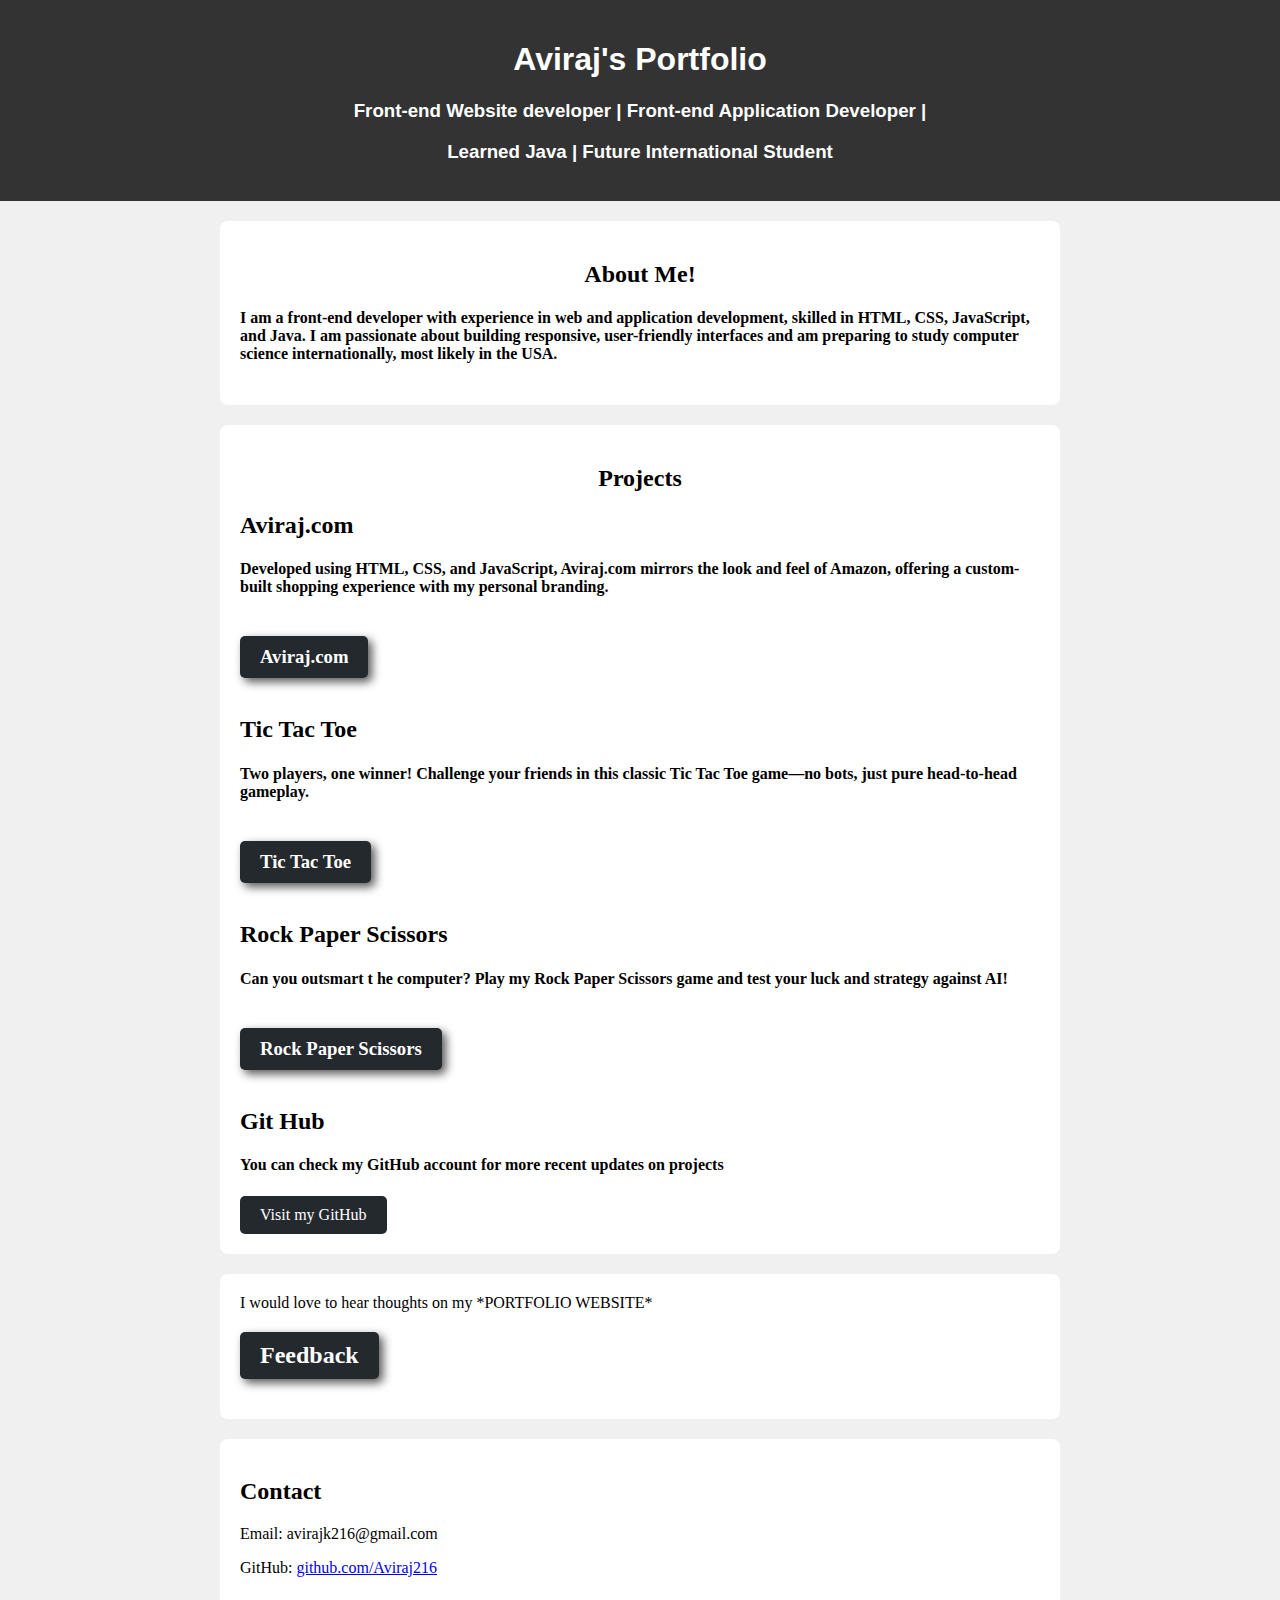
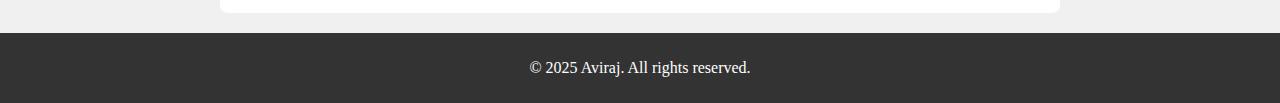
<file: Aviraj's Porfolio/portfolio.html>
<!DOCTYPE html>
<html lang="en">
<head>
    <meta charset="UTF-8">
    <meta name="viewport" content="width=device-width, initial-scale=1.0">
    <title>Aviraj Portfolio</title>
    <link rel="stylesheet" href="portfolio.css">

</head>
<body>
    <div id="intro">
        <h1>Aviraj's Portfolio</h1>
        <h3>Front-end Website developer | Front-end Application Developer | </h3><h3> Learned Java | Future International Student</h3>
    </div>
    
    <div id="sections">
        <h2 id="sectionsheadings">About Me!</h2>
        <h4>I am a front-end developer with experience in web and application development, skilled in HTML, CSS, JavaScript, and Java. I am passionate about building responsive, user-friendly interfaces and am preparing to study computer science internationally, most likely in the USA.</h4>
    </div>

    <div id="sections">
         <h2 id="sectionsheadings" >Projects</h2>   
         <h2 id="projectsheadings">Aviraj.com</h2>
         <h4>Developed using HTML, CSS, and JavaScript, Aviraj.com mirrors the look and feel of Amazon, offering a custom-built shopping experience with my personal branding.</h4>
        <a href="aviraj.html">
            <h3 id="h3">Aviraj.com</h3>
        </a>
        <h2 id="projectsheadings">Tic Tac Toe</h2>
        <h4>Two players, one winner! Challenge your friends in this classic Tic Tac Toe game—no bots, just pure head-to-head gameplay.</h4>
       <a href="ttt.html">
           <h3 id="h3">Tic Tac Toe</h3>
       </a>
       <h2 id="projectsheadings">Rock Paper Scissors</h2>
        <h4>Can you outsmart t
            
            he computer? Play my Rock Paper Scissors game and test your luck and strategy against AI!</h4>
       <a href="rpc.html">
           <h3 id="h3">Rock Paper Scissors</h3>
       </a>

       <h2 id="projectsheadings">Git Hub</h2>
        <h4>You can check my GitHub account for more recent updates on projects</h4>
        <a href="https://github.com/Aviraj216" target="_blank" style="display: inline-block; padding: 10px 20px; background-color: #24292e; color: white; text-decoration: none; border-radius: 5px;">
            Visit my GitHub
        </a>
        </div>

        <div id="sections">
            I would love to hear thoughts on my *PORTFOLIO WEBSITE* <br>
            <a href="survey.html">
            <h2 id="h3">Feedback</h2> 
        </a>
        </div>
        <div id="sections"> 
           <h2>Contact</h2>
            <p>Email: avirajk216@gmail.com </p>    
            <p>GitHub: <a href="https://github.com/Aviraj216" target="_blank">github.com/Aviraj216</a></p>
            
        </div>
        <footer>
            <p>&copy; 2025 Aviraj. All rights reserved.</p>
          </footer>
</body>
</html>
</file>
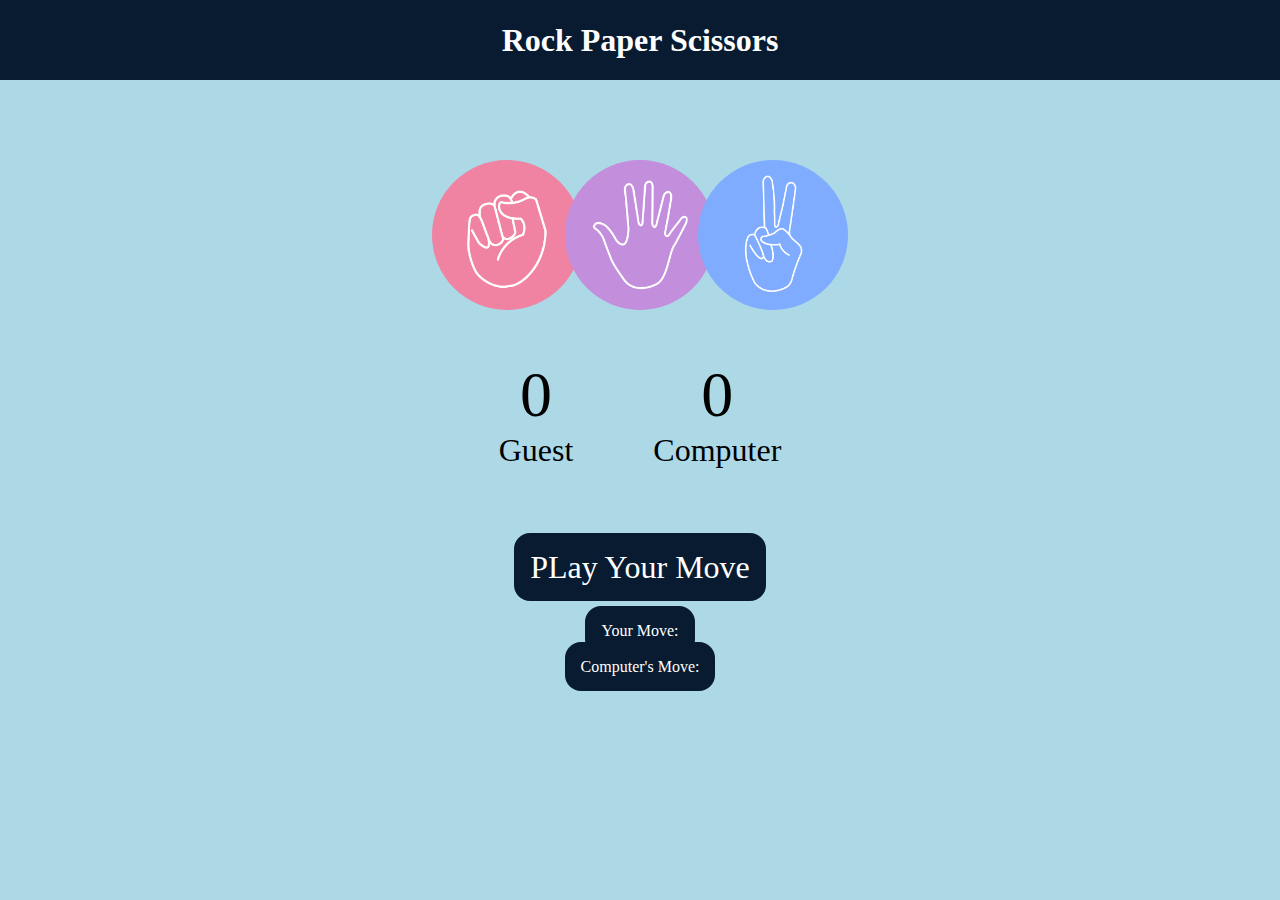
<file: Aviraj's Porfolio/rpc.html>
<!DOCTYPE html>
<html lang="en">
<head>
    <meta charset="UTF-8">
    <meta name="viewport" content="width=device-width, initial-scale=1.0">
    <title>Rock Paper Scissors</title>
    <link rel="stylesheet" href="rpc.css">
</head>
<body>
    
    <h1>Rock Paper Scissors</h1>
    <div class="choices">
        <div class="choice" id="rock">
            <img src="./images/rock.png" alt="">
        </div>
        <div class="choice" id="paper">
            <img src="./images/paper.png" alt="">
        </div>
        <div class="choice" id="scissors">
            <img src="./images/scissors.png" alt="">
        </div>
    </div>

<div class="scoreboard">
    <div class="score" >
        <p id="user-score">0</p>
        <p id="prompt">You're name</p>
    </div>
    <div class="score" >
        <p id="comp-score">0</p>
        <p>Computer</p>
    </div>
</div>

<div class="msg-container">
    <p id="msg"> PLay Your Move</p>
</div>
<br><br>
<p id="ur-msg"> Your Move: </p> <br><br>
<p id="comp-msg"> Computer's Move: </p>

<script src="rpc.js"></script>
</body>
</html>
</file>
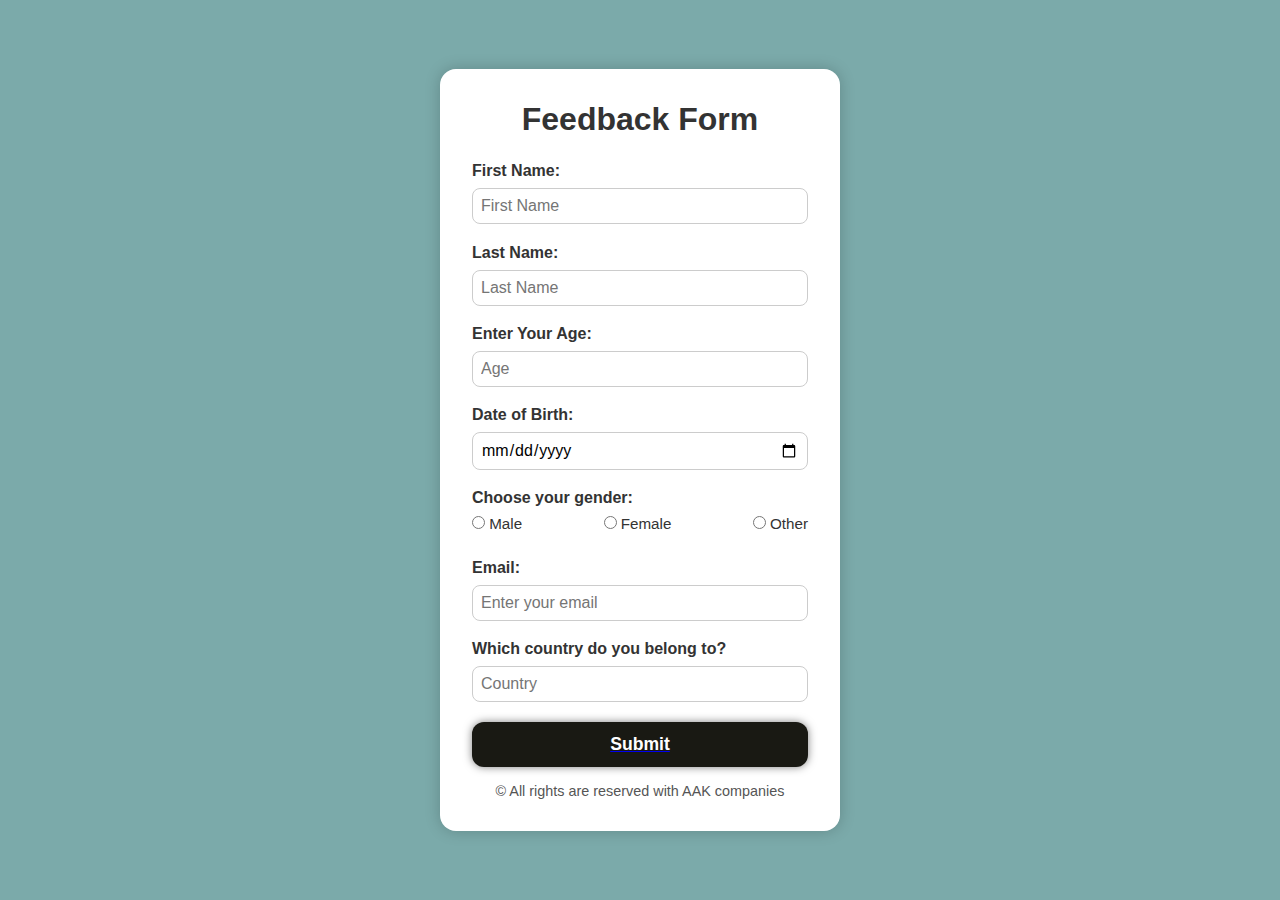
<file: Aviraj's Porfolio/survey.html>
<!DOCTYPE html>
<html lang="en">
<head>
  <meta charset="UTF-8">
  <meta name="viewport" content="width=device-width, initial-scale=1.0">
  <title>Feedback</title>
  <link rel="stylesheet" href="survey.css">
</head>
<body>
  <div class="container">
    <h1>Feedback Form</h1>
    <form>
      <div class="form-group">
        <label>First Name:</label>
        <input type="text" placeholder="First Name">
      </div>

      <div class="form-group">
        <label>Last Name:</label>
        <input type="text" placeholder="Last Name">
      </div>

      <div class="form-group">
        <label>Enter Your Age:</label>
        <input type="number" placeholder="Age">
      </div>

      <div class="form-group">
        <label>Date of Birth:</label>
        <input type="date">
      </div>

      <div class="form-group">
        <label>Choose your gender:</label>
        <div class="gender-options">
          <label><input type="radio" name="gender"> Male</label>
          <label><input type="radio" name="gender"> Female</label>
          <label><input type="radio" name="gender"> Other</label>
        </div>
      </div>

      <div class="form-group">
        <label>Email:</label>
        <input type="email" placeholder="Enter your email">
      </div>

      <div class="form-group">
        <label>Which country do you belong to?</label>
        <input type="text" placeholder="Country">
      </div>
      <a href="thank.html">
        <h4 id="submit">Submit</h4></a>
      <!-- <button type="submit" id="submit">Submit</button> -->
    </form>
    <p class="footer">&copy; All rights are reserved with AAK companies</p>
  </div>
</body>
</html>
</file>
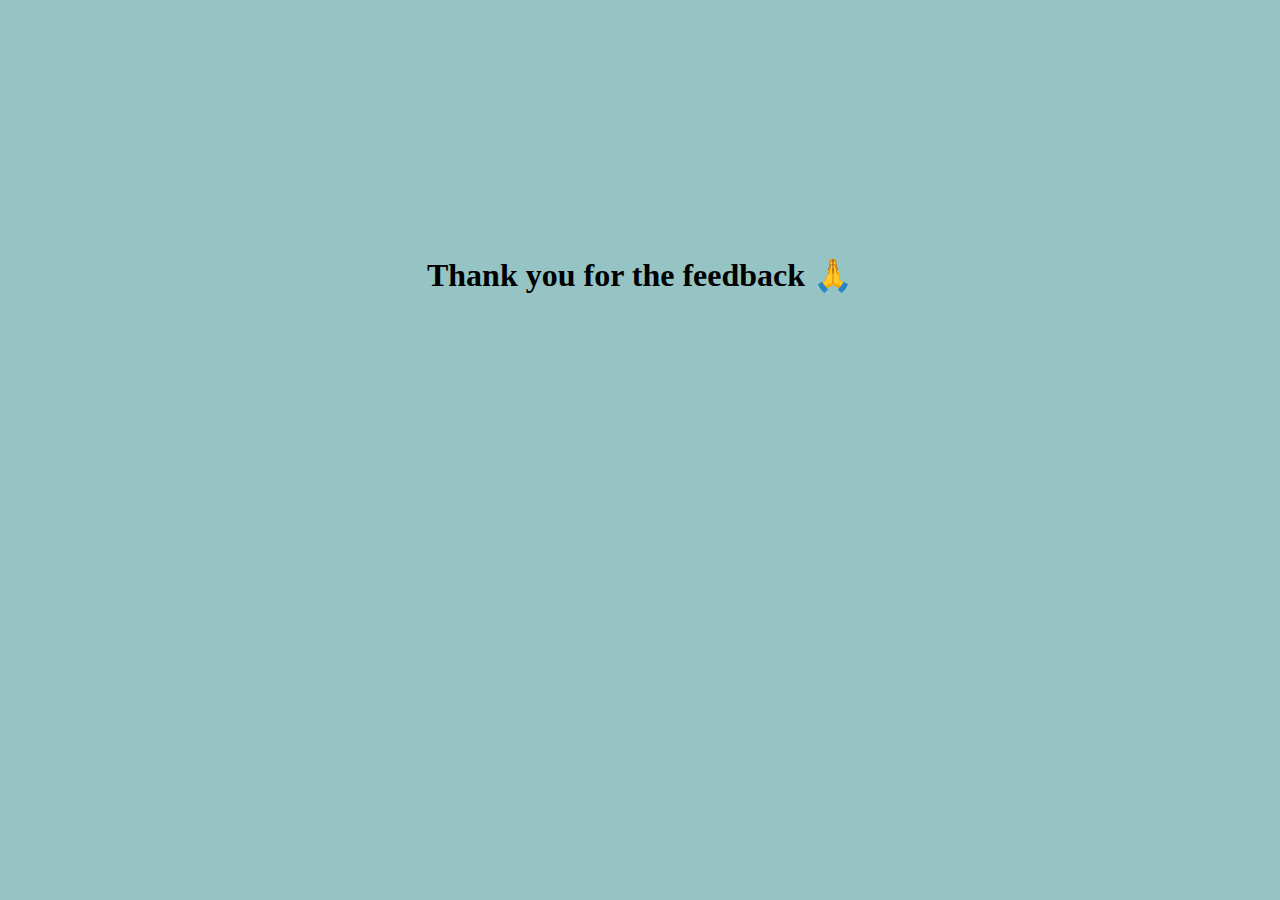
<file: Aviraj's Porfolio/thank.html>
<!DOCTYPE html>
<html lang="en">
<head>
    <meta charset="UTF-8">
    <meta name="viewport" content="width=device-width, initial-scale=1.0">
    <title>Thank You</title>
    <link rel="stylesheet" href="thank.css">

</head>
<body>
<h1>Thank you for the feedback 🙏</h1>
</body>
</html>
</file>
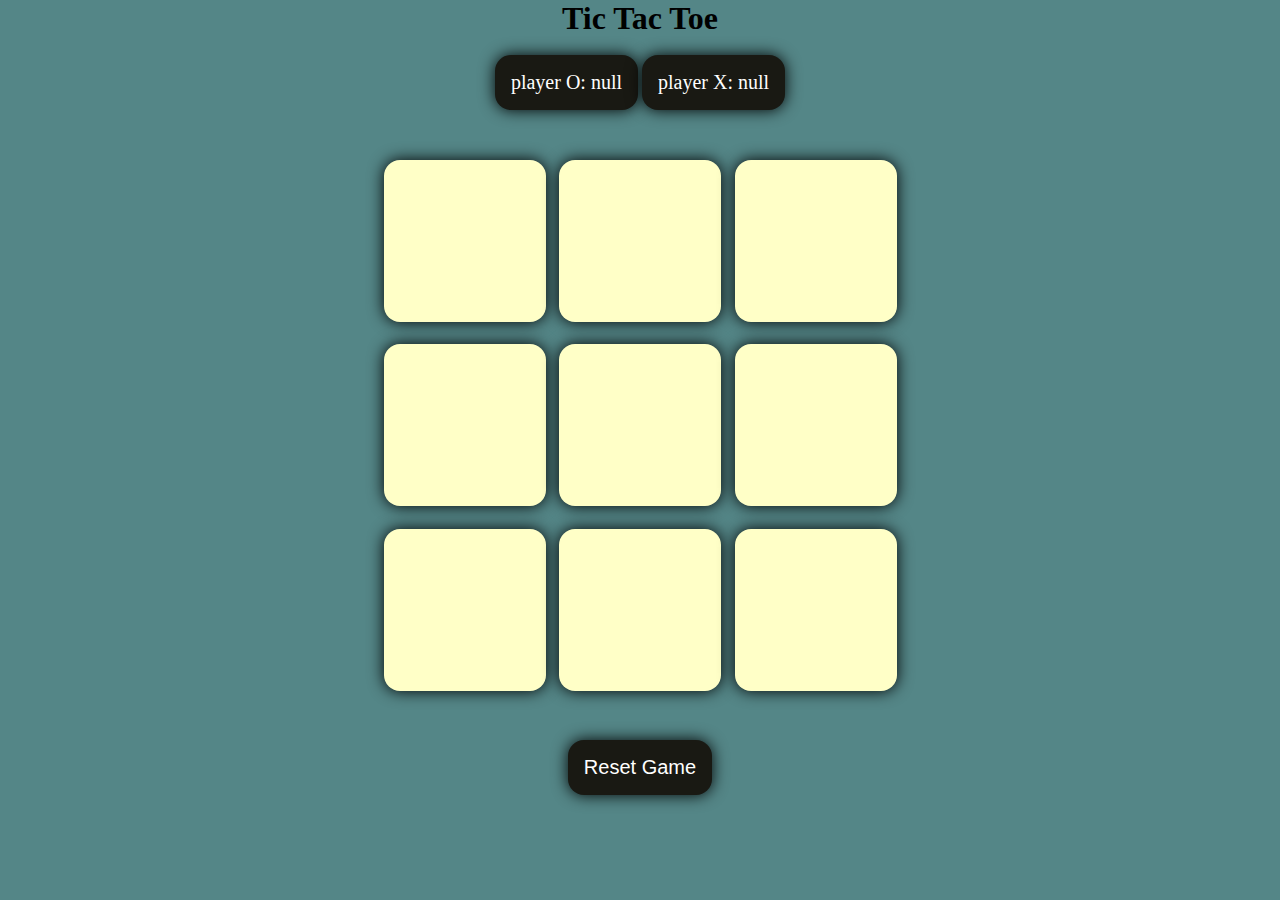
<file: Aviraj's Porfolio/ttt.html>
<!DOCTYPE html>
<html lang="en">
<head>
    <meta charset="UTF-8">
    <meta name="viewport" content="width=device-width, initial-scale=1.0">
    <title>Tic-Tac-Toe</title>
    <link rel="stylesheet" href="ttt.css">
</head>
<body>
    <div class="msg-container hide">
        <p id="msg">Winner</p>
        <br><br>
        <button id="newbtn">New Game</button>
    </div>
    <!-- <div class="draw-msg ">
        <p id="drawmsgs"></p>
    </div> -->
    <main>
    <h1 id="h1">Tic Tac Toe</h1> <br>
    <p id="Ouser">O</p>
    <p id="Xuser">X</p>
    <div class="container">
    <div class="game">
        <button class="box"></button>
        <button class="box"></button>
        <button class="box"></button>
        <button class="box"></button>
        <button class="box"></button>
        <button class="box"></button>
        <button class="box"></button>
        <button class="box"></button>
        <button class="box"></button>
    </div>
   </div>
   <button id="resetbtn">Reset Game</button>
   </main>


   <!-- <a href="index.html">
    <button>Go to Main Page</button>
   </a> -->
<script src="ttt.js"></script>
</body>
</html>
</file>
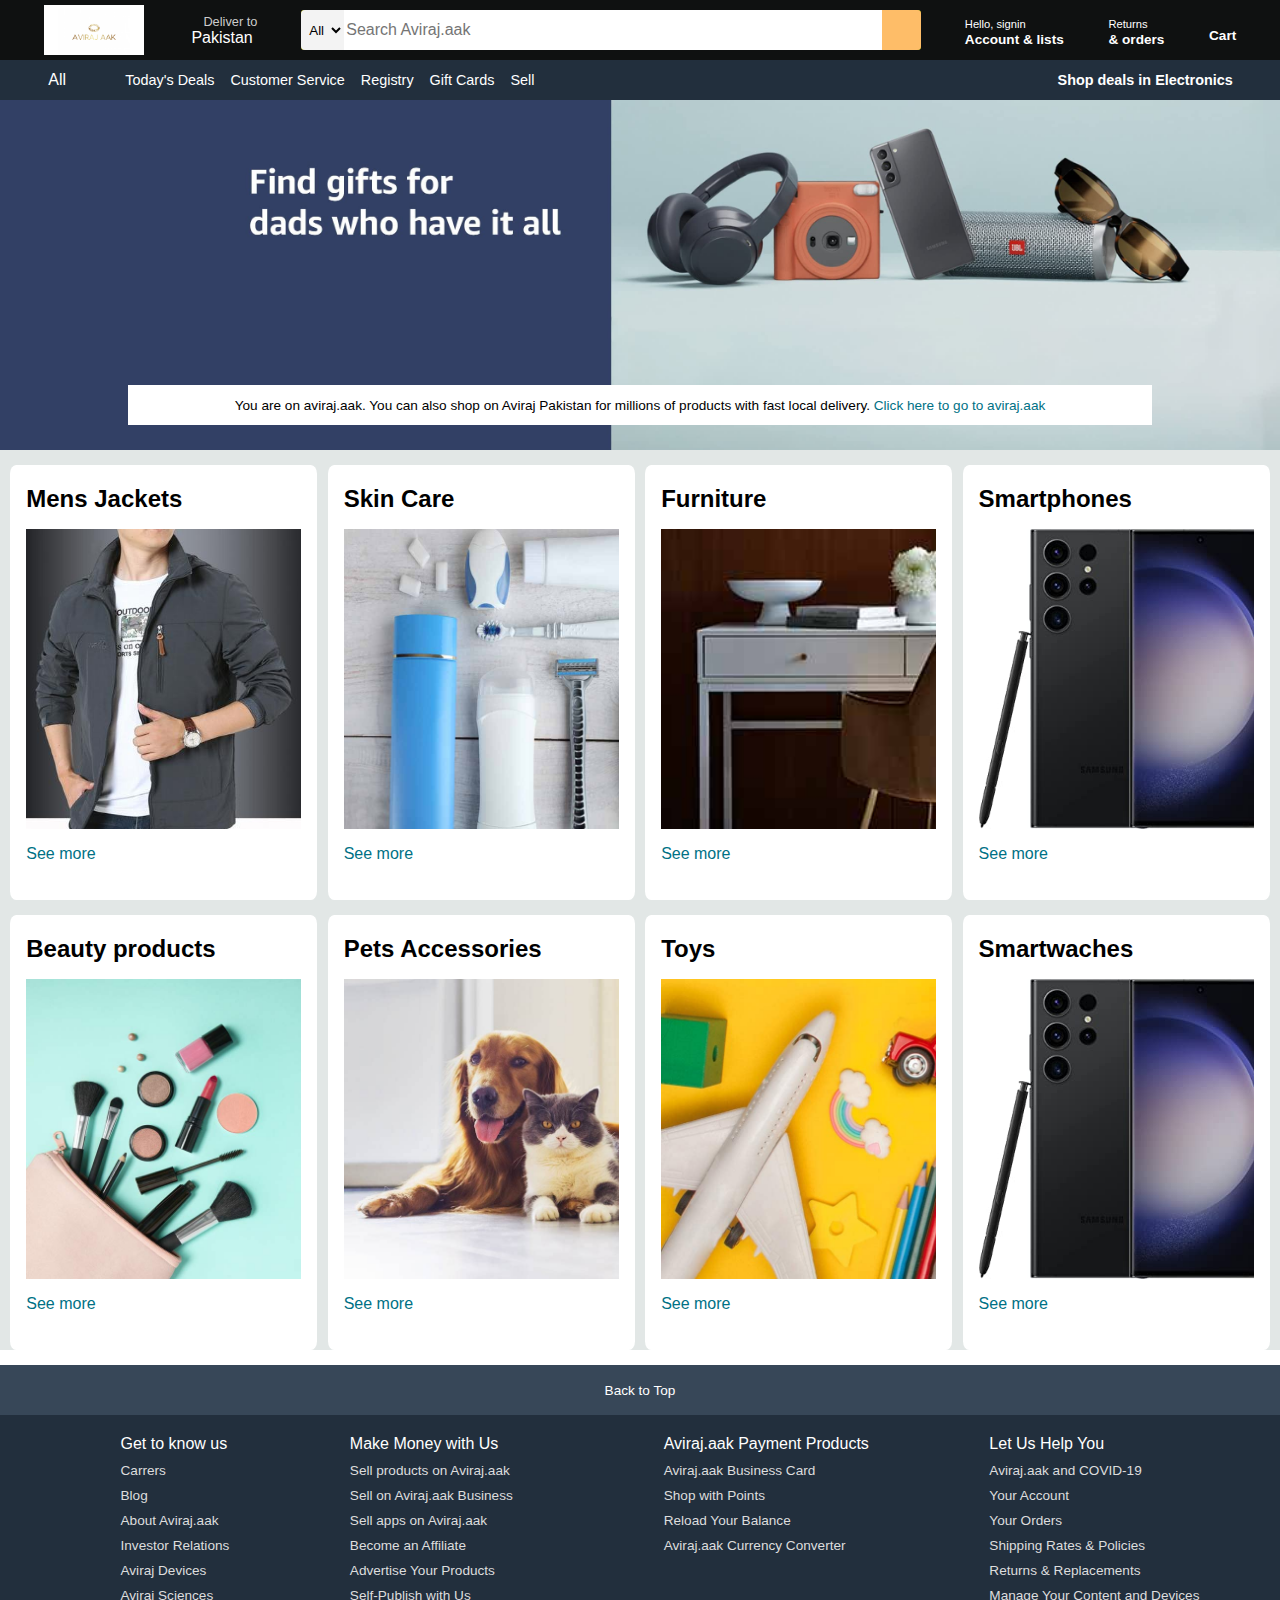
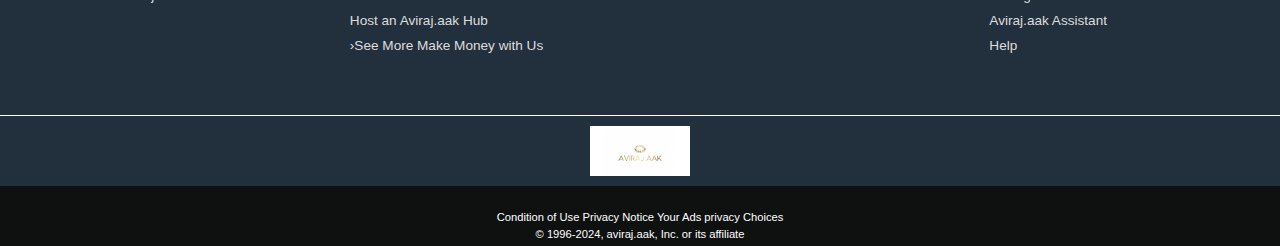
<file: Aviraj's Porfolio/Aviraj.com/Aviraj.com/aviraj.html>
<!DOCTYPE html>
<html lang="en">
<head>
    <meta charset="UTF-8">
    <meta name="viewport" content="width=device-width, initial-scale=1.0">
    <title> Aviraj.com </title>
    <link rel="stylesheet" href="aviraj.css">
    <link rel="stylesheet" href="https://cdnjs.cloudflare.com/ajax/libs/font-awesome/6.5.1/css/all.min.css" integrity="sha512-DTOQO9RWCH3ppGqcWaEA1BIZOC6xxalwEsw9c2QQeAIftl+Vegovlnee1c9QX4TctnWMn13TZye+giMm8e2LwA==" crossorigin="anonymous" referrerpolicy="no-referrer" />
</head>
<body>
<header>
    <div class="navbar">
     <div class="nav-logo border">
        <div class="logo">
           </div>
        </div>


            <div class="nav-address border">
                <p class="address1"> Deliver to</p>
                <div class="add-icon">
                    <i class="fa-solid fa-location-dot"></i>
                    <p class="address2"> Pakistan</p>
                </div>
            </div>
       
     <div class="nav-search">
        <select class="search-select">
            <option>All</option>
        </select>
        <input placeholder="Search Aviraj.aak" class="search-input">
        <div class="search-icon">
            <i class="fa-solid fa-magnifying-glass"></i>
        </div>
     </div>

     
    <div class="nav-signin border">
        <p> <span> Hello, signin </span></p>
        <p class="nav-second"> Account & lists </p>
    </div>
    <div class="nav-returns border">
        <p> <span> Returns </span></p>
        <p class="nav-second"> & orders </p>
    </div>
    <div class="nav-cart border">
        <i class="fa-solid fa-cart-shopping"></i>
        Cart
    </div>
    </div>
  
     <div class="panel">
       <div class="panel-all border">
             <i class="fa-solid fa-bars"></i>
             All
        </div>
        <div class="panel-ops">
            <p class="border">Today's Deals</p>
            <p class="border">Customer Service</p> 
            <p class="border">Registry</p> 
            <p class="border"> Gift Cards</p> 
            <P class="border">Sell</p>
        </div>
        <div class="panel-deals">
            Shop deals in Electronics
        </div>
     </div>
</header>  

<div class="hero-section">
    <div class="hero-message">
        <p> You are on aviraj.aak. You can also shop on Aviraj Pakistan for millions of products with fast local delivery.<a> Click here to go to aviraj.aak </a> </p>
    </div>
</div>

<div class="shop-section">
                                <!-- box 1 -->
    <div class="box1 box"> 
        <div class="box-content">
            <H2> Mens Jackets </H2>
                <div class="box-img" style="background-image: url('./images/jacket.jpg');"></div>
                    <p> <a> See more </a></p>
        </div>
    </div>
                             <!-- box 2 -->
    <div class="box2 box">  
        <div class="box-content">
             <H2> Skin Care </H2>
                <div class="box-img" style="background-image: url('./images/skin-care.jpg');"></div>
                    <p> <a> See more </a></p>
         </div>
    </div>
                             <!-- box 3 -->
    <div class="box3 box"> 
     <div class="box-content">
        <H2> Furniture </H2>
            <div class="box-img" style="background-image: url('./images/furniture.jpg');"></div>
              <p> <a> See more </a></p>
        </div>
    </div>
                            <!-- box 4 -->
    <div class="box4 box"> 
       <div class="box-content">
        <H2> Smartphones </H2>
            <div class="box-img" style="background-image: url('./images/smartphones.jpg');"></div>
               <p> <a> See more </a></p>
        </div>
    </div>
                               <!-- box 5 -->
     <div class="box5 box"> 
      <div class="box-content">
        <H2> Beauty products</H2>
          <div class="box-img" style="background-image: url('./images/Beauty-products.jpg');"></div>
            <p> <a> See more </a></p>
         </div>
     </div>
                                <!-- box 6 -->
     <div class="box6+ box"> 
       <div class="box-content">
        <H2> Pets Accessories </H2>
           <div class="box-img" style="background-image: url('./images/pet-Accessories.jpg');"></div>
             <p> <a> See more </a></p>
        </div>
    </div>
                                <!-- box 7 -->
    <div class="box7 box"> 
        <div class="box-content">
         <H2>Toys </H2>
             <div class="box-img" style="background-image: url('./images/toys.jpg');"></div>
                <p> <a> See more </a></p>
         </div>
     </div>
                               <!-- box 8 -->
     <div class="box8 box"> 
        <div class="box-content">
         <H2> Smartwaches  </H2>
             <div class="box-img" style="background-image: url('./images/smartphones.jpg');"></div>
                <p> <a> See more </a></p>
         </div>
     </div>
</div>

 <footer>
    <div class="foot-panel1">
        Back to Top
    </div>

    <div class="foot-panel2">
        <ul>
            <P> Get to know us </P>
            <a> Carrers</a>
            <a> Blog</a>
            <a> About Aviraj.aak</a>
            <a> Investor Relations</a>
            <a> Aviraj Devices</a>
            <a> Aviraj Sciences</a>
        </ul>


      <ul>
       <P> Make Money with Us</P>
       <a> Sell products on Aviraj.aak</a>
       <a> Sell on Aviraj.aak Business</a>
       <a> Sell apps on Aviraj.aak</a>
       <a> Become an Affiliate</a>
       <a> Advertise Your Products</a>
       <a> Self-Publish with Us</a>
       <a> Host an Aviraj.aak Hub</a>
       <a> ›See More Make Money with Us</a>
        </ul>


      <ul>
        <P> Aviraj.aak Payment Products</P> 
        <a> Aviraj.aak Business Card </a>                                 
        <a> Shop with Points</a>
        <a> Reload Your Balance</a>
        <a> Aviraj.aak Currency Converter </a>
        </ul>

       <ul>
        <P>Let Us Help You</P>
        <a> Aviraj.aak and COVID-19</a>
        <a> Your Account</a>
        <a> Your Orders</a>
        <a> Shipping Rates & Policies</a>
        <a> Returns & Replacements</a>
        <a> Manage Your Content and Devices</a>
        <a> Aviraj.aak Assistant</a>
        <a> Help</a>
        </ul>
    </div>

    <div class="foot-panel3">
        <div class="logo"></div>
    </div>

    <div class="foot-panel4">
        <div class="pages">
            <a> Condition of Use</a>
            <a> Privacy Notice</a>
            <a> Your Ads privacy  Choices</a>
        </div>
        <div class="copyright">
            © 1996-2024, aviraj.aak, Inc. or its affiliate
        </div>
    </div>
 </footer>
</body>
</html>
</file>
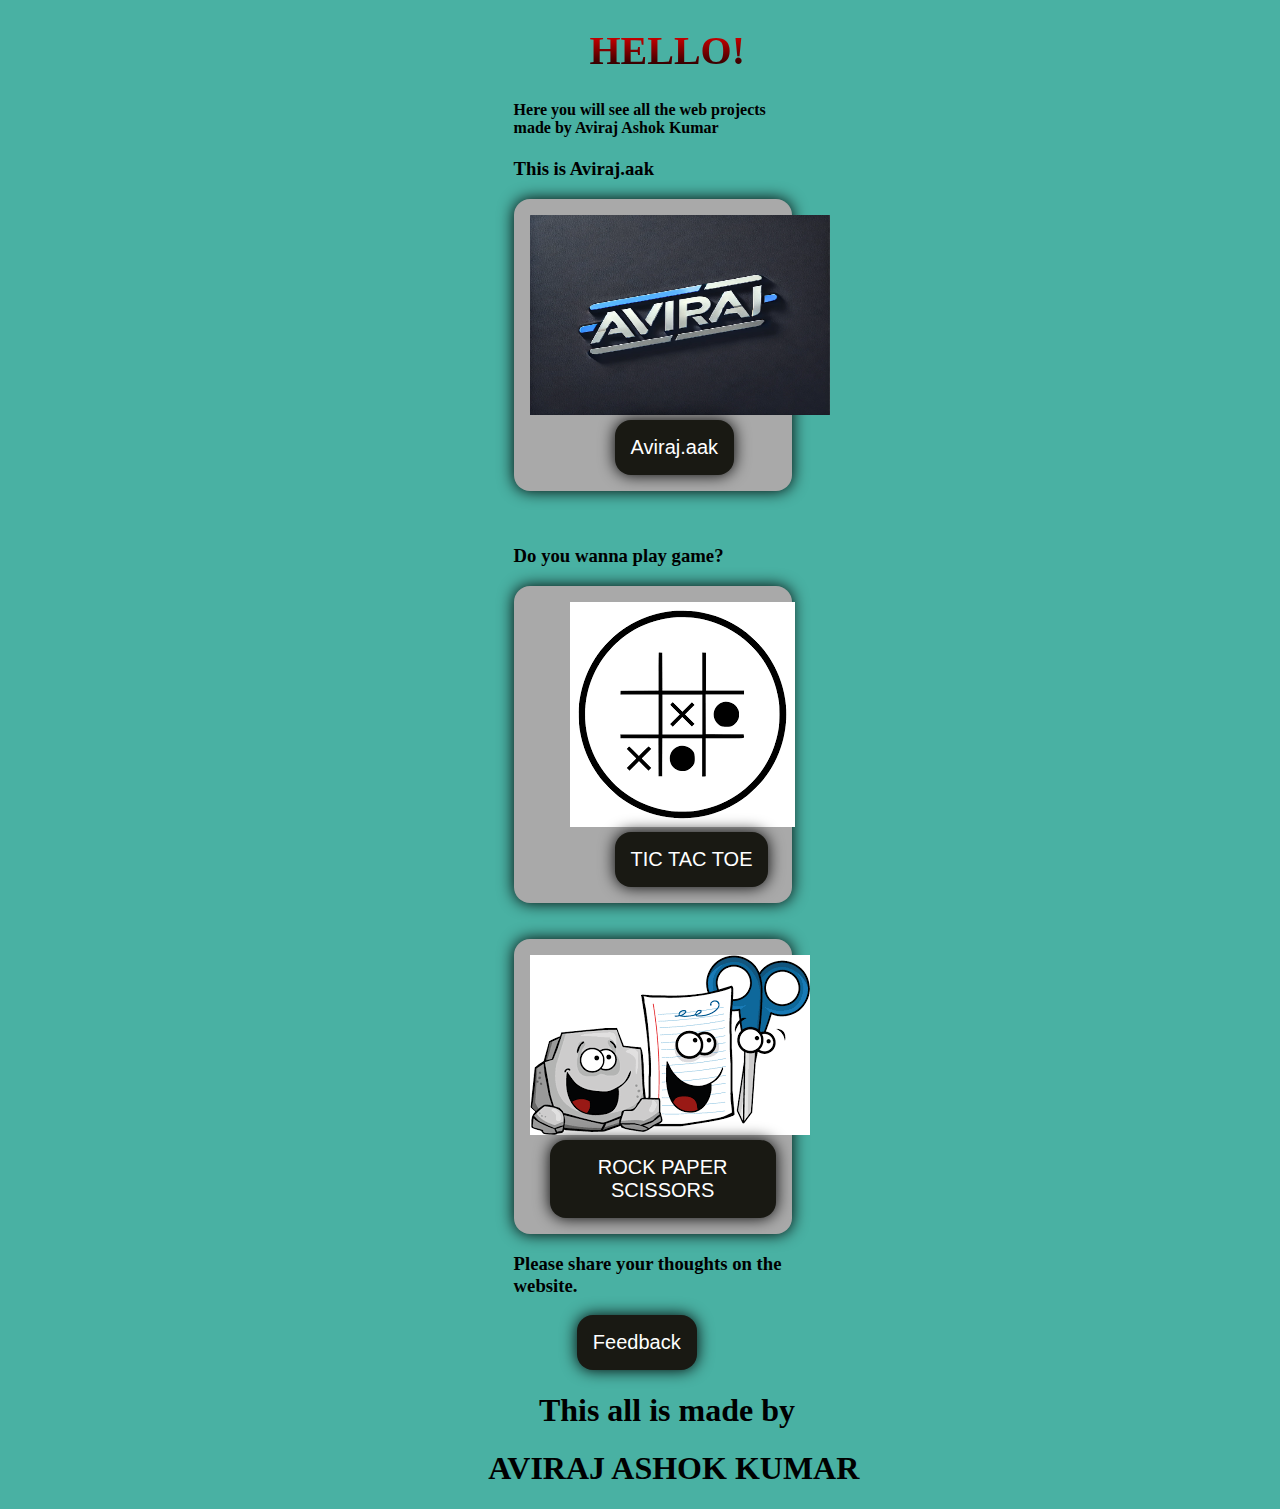
<file: Aviraj's Porfolio/Aviraj.com/Aviraj.com/main.html>
<!DOCTYPE html>
<html lang="en">
<head>
    <meta charset="UTF-8">
    <meta name="viewport" content="width=device-width, initial-scale=1.0">
    <title>Aviraj AAK</title>
    <link rel="stylesheet" href="main.css">   
    <TItle> Js with Apna Collage</TItle>

</head>
<body>
    
    <!-- <div>
        <img src="./images/Aviraj.png" alt=""> 
       </div> -->
    <h1 id="Hello">HELLO!</h1>


    <h4 id="h">Here you will see all the web projects made by Aviraj Ashok Kumar</h4>

    <h3 id="h">This is Aviraj.aak</h3>
    <div class="avirajcom">
    <a href="aviraj.html">
        <img src="./images/Aviraj1.webp" alt="", height="200px", width="300"><br>
        <button id="aviraj">Aviraj.aak</button>
    </a>
    </div>
    <br><br>  
    <h3 id="h">Do you wanna play game?</h3>  
    <div class="tttcom">
<a href="ttt.html">
    <img style="margin-left: 40px;" src="images/TTT.png" alt=""><br>
    <button id="ttt", >TIC TAC TOE</button>
</a>
</div>
 <br> <br>  
 <div class="rpccom">
<a href="rpc.html">
    <img src="./images/RPC.png" alt=""><br>
    <button id="rpc" style="margin-left: 20px;">ROCK PAPER SCISSORS</button>
</a> 
</div>

<h3 id="h">Please share your thoughts on the website.</h3>
<a href="survey.html">
    <button id="feedback">Feedback</button>
</a>
    
<h1 id="aak1">This all is made by </h1> 
<h1 id="aak">AVIRAJ ASHOK KUMAR</h1> 
   
<!-- <script src="test.js"></script> -->

</body>
</html>
</file>
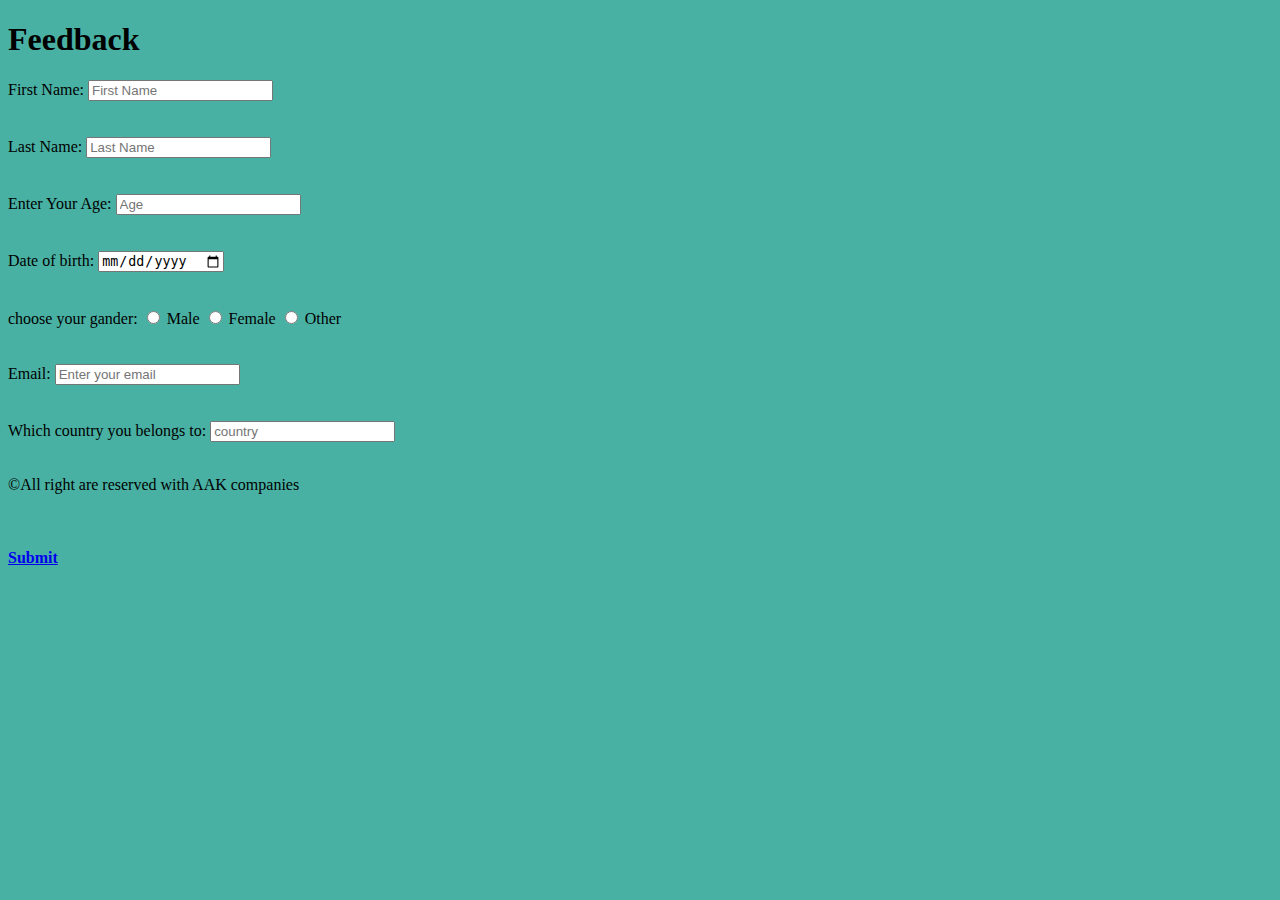
<file: Aviraj's Porfolio/Aviraj.com/Aviraj.com/survey.html>
<!DOCTYPE html>
<head>
  <meta charset="UTF-8">
  <meta name="viewport" content="width=device-width, initial-scale=1.0">
  <title>Feedback</title>
  <link rel="stylesheet" href="survey.css">
</head>
<body>
<h1>Feedback</h1>

<form>
  <div> First Name: <input type="text" placeholder="First Name"></div>
   <br>
   <br>   
   <div>Last Name:  <input type="text" placeholder="Last Name"></div>
   <br>
   <br>
   <div>Enter Your Age: <input type="number" placeholder="Age"></div>
   <br>
   <br>
   <div> Date of birth: <input type="date"> </div>  
   <br>
   <br>
    <div> choose your gander: <input type="radio" name="gander"> Male
    <input type="radio" name="gander"> Female
    <input type="radio" name="gander"> Other
    </div>
   <br>
   <br> 
   <div> Email: <input type="email" placeholder="Enter your email"></div>
   <br>
   <!-- <br> -->
   <!-- <div> Password: <input type="password" placeholder="Enter a strong password"></div>
   <br> -->
   <br>
   <div> Which country you belongs to: <input type="text" placeholder="country"></div>
   <br>
   <!-- <br>
   <div>Number of countries you have visited: <input type="number" placeholder="Enter Here"></div>
   <br>
   <br> -->
   <!-- <div> Your Favourite country to visit Again: <input type="text" placeholder="Country"></div>
   <br>
   <br> -->
   <!-- <div> country you would like to recommend to everyone to visite: <input type="text" placeholder="Enter here"></div>
   <br>
   <br> -->
   <!-- <div> Your Average budget for a trip: <input type="number" placeholder="In Dollars"> </div>
   <br>
   <br> -->
   <p>&copy;All right are reserved with AAK companies</p>
   <br>
   <a href="thank.html">
    <h4 id="Submit">Submit</h4></a>
</form>
</body>
</file>
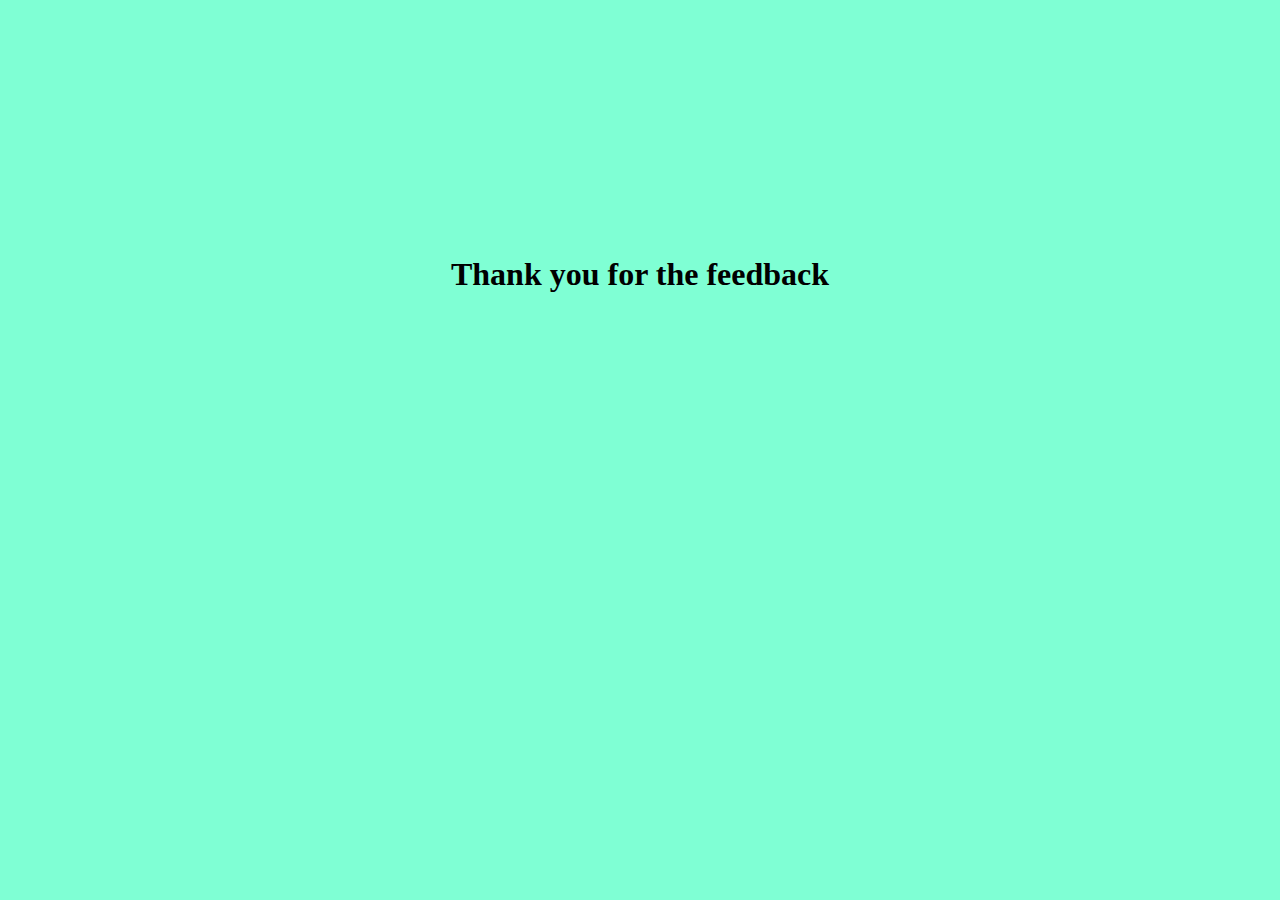
<file: Aviraj's Porfolio/Aviraj.com/Aviraj.com/thank.html>
<!DOCTYPE html>
<html lang="en">
<head>
    <meta charset="UTF-8">
    <meta name="viewport" content="width=device-width, initial-scale=1.0">
    <title>Thank You</title>
    <link rel="stylesheet" href="thank.css">

</head>
<body>
<h1>Thank you for the feedback</h1>
</body>
</html>
</file>
<file: Aviraj's Porfolio/portfolio.css>
body {
    /* font-family: Arial, sans-serif; */
    margin: 0;
    padding: 0;
    background-color: #f0f0f0;
    }
#intro {
    font-family: Arial, sans-serif;
    background-color: #333;
    color: white;
    padding: 20px;
    text-align: center; }
#sections {
    font-weight: normal;
    padding: 20px;
    max-width: 800px;
    margin: auto;
    background: white;
    margin-top: 20px;
    border-radius: 8px;
      }
#sectionsheadings {
    text-align: center;
}

#h3 {
    box-shadow: 4px 4px 10px rgb(88, 86, 86);
    display: inline-block; 
    padding: 10px 20px;
    background-color: #24292e;
    color: white;
    text-decoration: none;
    border-radius: 5px;
}

footer {
    background-color: #333;
    color: white;
    text-align: center;
    padding: 10px;
    margin-top: 20px;
  }
</file>
<file: Aviraj's Porfolio/rpc.css>
* {
    margin: 0;
    padding: 0;
    text-align: center;
}
body{
    background-color: #add8e6;
}

h1 {
    background-color: #081b31;
    color: #fff;
    height: 5rem;
    line-height: 5rem;
}

.choice {
    height: 150px;
    width: 85px;
    border-radius: 50%;
    display: flex;
    justify-content: center;
    align-items: center;
}
.choice:hover{
    cursor: pointer;
    background-color: #081b31;
}
img {
    height: 150px;
    width: 150px; 
    object-fit: cover; 
    border-radius: 50%;
}
.choices {
    display: flex;
    justify-content: center;
    align-items: center;
    gap: 3rem;
    margin-top: 5rem;
}
.scoreboard{
    display: flex;
    justify-content: center;
    align-items: center;
    font-size: 2rem;
    margin-top: 3rem;
    gap: 5rem;
}

#user-score,
#comp-score {
    font-size: 4rem;
}
.msg-container{
    margin-top: 5rem;

}
#msg {
    background-color: #081b31;
    color: #fff;
    font-size: 2rem;
    display: inline;
    padding: 1rem;
    border-radius: 1rem;
}
#ur-msg{
    background-color: #081b31;
    color: #fff;
    font-size: 1rem;
    display: inline;
    padding: 1rem;
    border-radius: 1rem;
    margin: 10px;
}
#comp-msg{
    background-color: #081b31;
    color: #fff;
    font-size: 1rem;
    display: inline;
    padding: 1rem;
    border-radius: 1rem; 
}
</file>
<file: Aviraj's Porfolio/survey.css>
* {
    box-sizing: border-box;
    margin: 0;
    padding: 0;
    font-family: Arial, sans-serif;
}

body {
    background-color: #7baaaa;
    display: flex;
    justify-content: center;
    align-items: center;
    min-height: 100vh;
}

.container {
    background: white;
    padding: 2rem;
    border-radius: 1rem;
    box-shadow: 0 0 1rem rgba(0, 0, 0, 0.2);
    max-width: 400px;
    width: 100%;
}

h1 {
    text-align: center;
    margin-bottom: 1.5rem;
    color: #333;
}

.form-group {
    margin-bottom: 1.2rem;
}

.form-group label {
    display: block;
    margin-bottom: 0.5rem;
    font-weight: bold;
    color: #333;
}

.form-group input[type="text"],
.form-group input[type="number"],
.form-group input[type="email"],
.form-group input[type="date"] {
    width: 100%;
    padding: 0.5rem;
    border: 1px solid #ccc;
    border-radius: 0.5rem;
    font-size: 1rem;
}

.gender-options {
    display: flex;
    justify-content: space-between;
}

.gender-options label {
    font-weight: normal;
    font-size: 0.95rem;
}

#submit {
    justify-content: center;
    text-align: center;
    width: 100%;
    padding: 0.75rem;
    font-size: 1.1rem;
    background-color: #191913;
    color: #fff;
    border: none;
    border-radius: 0.75rem;
    cursor: pointer;
    box-shadow: 0 0 0.5rem rgba(0, 0, 0, 0.5);
    transition: background-color 0.3s ease;
}

#submit:hover {
    background-color: #333;
}

.footer {
    text-align: center;
    margin-top: 1rem;
    font-size: 0.9rem;
    color: #555;
}
</file>
<file: Aviraj's Porfolio/thank.css>
* {
    background-color: rgb(150, 196, 196);
    margin-top: 10%;

}
h1 {
    text-align: center;
    align-items: center;
}
</file>
<file: Aviraj's Porfolio/ttt.css>
* {
    margin: 0;
    padding: 0;
}
body {
    background-color: #548687;
    text-align: center;
}

.container {
    height: 70vh;
    display: flex;
    justify-content: center;
    align-items: center;
}
.game{
    height: 60vmin;
    width:  60vmin;
    display: flex;
    flex-wrap: wrap;
    justify-content: center;
    align-items: center;
    gap: 1.5vmin;
}

.box{
    height: 18vmin;
    width:  18vmin;
    border-radius: 1rem;
    border: none;
    box-shadow: 0 0 1rem rgba(0,0,0,1);
    font-size: 8vmin;
    color: #b0413e;
    background-color: #ffffc7;
} 

#resetbtn {
    padding: 1rem;
    font-size: 1.25rem;
    background-color: #191913;
    color: #fff;
    border-radius: 1rem;
    border: none;
    box-shadow: 0 0 1rem rgba(0,0,0,1);
}
#newbtn {
    padding: 1rem;
    font-size: 1.25rem;
    background-color: #191913;
    color: #fff;
    border-radius: 1rem;
    border: none;
    box-shadow: 0 0 1rem rgba(0,0,0,1);  
}

#msg {
    color: #ffffc7;
    font-size: 5vmin;
}

.msg-container{
    height: 100vmin;
    display: flex;
    justify-content: center;
    align-items: center;
    flex-direction: column;
}
.hide {
    display: none;
}

#draw-msgs {
    color: #ffffc7;
    font-size: 5vmin;
}
.drawmsg{
    height: 20vmin;
    display: flex;
    justify-content: center;
    align-items: center;
    flex-direction: column;
}
/* .hidden {
    display: none;
} */
#Ouser {
    height: fit-content;
    width: fit-content;
    display: inline-block;
    padding: 1rem;
    font-size: 1.25rem;
    background-color: #191913;
    color: #fff;
    border-radius: 1rem;
    border: none;
    box-shadow: 0 0 1rem rgba(0,0,0,1);
}
#Xuser {
    display: inline-block;
    height: fit-content;
    width: fit-content;
    text-align: center;
    padding: 1rem;
    font-size: 1.25rem;
    background-color: #191913;
    color: #fff;
    border-radius: 1rem;
    border: none;
    box-shadow: 0 0 1rem rgba(0,0,0,1);
}
</file>
<file: Aviraj's Porfolio/Aviraj.com/Aviraj.com/aviraj.css>
*{
    margin: 0;
    font-family: arial;
    border: border-box;
}
.navbar{
    height: 60px;
    background-color: #0f1111;
    color: white;
    display: flex;
    align-items: center;
    justify-content: space-evenly;
}
                                                             /* box1 */
.nav-logo{
      height: 50px;
      width: 100px;
}
.logo{
    background-image: url('images/Aviraj.png');
    background-size: cover;
    /* background-color: transparent; */
    height: 50px;
    width: 100%;
    
}
.border{
    border: 1.5px solid transparent;
}
.border:hover{
    border: 1.5px solid white;
}
                                                             /* box:2 */
.address1{
    color: #cccccc;
    font-size: 0.8rem;
    margin-left: 15px;
}
.address2{
    font-size: 1rem;
    margin-left: 3px;
}
.add-icon{
   display: flex;
   align-items: center;
}
                                                    /* box3 */
.nav-search{
    display: flex;
    justify-content: space-evenly;
    background-color: rgba(198, 198, 23, 0.905);
    width: 620px;
    height: 40px;
    border-radius: 3px;
}
.search-select{
    background-color: #f3f3f3;
    width: 50px;
    text-align: center;
    border-top-left-radius: 4px;
    border-bottom-left-radius: 4px;
    border: none;
}
.search-input{
    width: 100%;
    font-size: 1rem;
    border: none;
}
.search-icon{
    width: 45px;
    display: flex;
    justify-content: center;
    align-items: center;
    font-size: 1.2rem;
    background-color: #febd68;
    border-top-right-radius: 4px;
    border-bottom-right-radius: 4px;
    color: #0f1111;
}
.search-icon:hover{
    cursor: pointer;
}

.nav-search:hover{
    border: 2px solid orange;
}
                                                   /* box4 */
span{
    font-size: 0.7rem;

}  
.nav-second{
    font-size: 0.85rem;
    font-weight: 700;
}                                             
                                         /* box6 */
.nav-cart i {
    font-size: 30px;
}
.nav-cart{
    font-size: 0.85rem;
    font-weight: 700;
}
                                        /* panel */
.panel {
    height: 40px;
    background-color: #222f3d;
    display: flex;
    color: white;
    align-items: center;
    justify-content: space-evenly;
}

.panel-ops p {
    display: inline;
    margin-left: 10px ;
}
.panel-ops{
    width: 70%;
    font-size: 0.9rem;
}

.panel-deals{
    font-size: 0.9rem;
    font-weight: 700
}

                              /* hero section  */
.hero-section{
    background-image: url('images/hero_image.jpg') ;
    height: 350px;
    background-size: cover;
    display: flex;
    justify-content: center;
    align-items: flex-end;

}                              
.hero-message{
    background-color: white ;
    color: black;
    height: 40px;
    display: flex;
    align-items: center;
    justify-content: center;
    font-size: 0.85rem;
    width: 80%;
    margin-bottom: 25px; 
    
}                                    
.hero-message a{
    color: #007185 ;
}
.hero-message a:hover {
       cursor: pointer;
}
                                            /* shop section */
.shop-section{
    display: flex;
    flex-wrap: wrap;
    justify-content: space-evenly;
    background-color: #e2e7e6;
}

.box{
    /* border: 2px solid black; */
    height: 400px;
    width: 24%;
    background-color: white;
    padding: 20px 0px 15px;
    margin-top: 15px;
    border-radius: 2%;
}
.box-img{
    height: 300px;
    background-size: cover ;
    margin-top: 1rem;
    margin-bottom: 1rem;
}
.box-content{
    margin-left: 1rem;
    margin-right: 1rem;
}
.box-content a{
    color: #007185;
}
.box-content a:hover{
    cursor: pointer;
}
                /* footer */

footer{
    margin-top: 15px;   
}
.foot-panel1{
    background-color: #374758;
    color: white;
    height: 50px;
    display: flex;
    justify-content: center;
     align-items: center;
    font-size: 0.85rem;
}
.foot-panel2{
    background-color: #222f3d;
    color: white;
    height: 300px;
    display: flex;
    justify-content: space-evenly;
}


ul {
    margin-top: 20px;
}
ul a{
    display: block;
    font-size: 0.85rem;
    margin-top: 10px;
    color: #dddddd;
}

.foot-panel3{
    background-color: #222f3d;
    color: white;
    border-top: 0.5px solid white;
    height: 70px;
    display: flex;
    justify-content: center;
    align-items: center;

}
.logo{
    background-image: url("images/Aviraj.png");
    background-size: cover;
    height: 50px;
    width: 100px;
}
.foot-panel4{
    background-color: #0f1111;
    color: white;
    height: 60px;
    font-size: 0.7rem;
    text-align: center;
}

.pages{
    padding-top: 25px ;
}
.copyright{
    padding-top: 5px;
}
</file>
<file: Aviraj's Porfolio/Aviraj.com/Aviraj.com/main.css>
body {
    background-color: rgb(73, 177, 163);
  }


  h1 h2 h3 h4 {
    justify-content: center;
    align-items: center;
  }

  .avirajcom {
    justify-content: center;
    align-items: center;
    cursor: pointer;
    padding: 1rem;
    margin-left: 40%;
    margin-right: 38%;
    font-size: 1.25rem;
    background-color:darkgray;
    color: #fff;
    border-radius: 1rem;
    border: none;
    box-shadow: 0 0 1rem rgba(0,0,0,1);  
  }
  #aviraj {
    justify-content: center;
    align-items: center;
    cursor: pointer;
    padding: 1rem;
    margin-left: 85px;
    font-size: 1.25rem;
    background-color: #191913;
    color: #fff;
    border-radius: 1rem;
    border: none;
    box-shadow: 0 0 1rem rgba(0,0,0,1);  
  }
  .rpccom {
    justify-content: center;
    align-items: center;
    cursor: pointer;
    padding: 1rem;
    margin-left: 40%;
    margin-right: 38%;
    font-size: 1.25rem;
    background-color:darkgray;
    color: #fff;
    border-radius: 1rem;
    border: none;
    box-shadow: 0 0 1rem rgba(0,0,0,1);  
  }
  #rpc {
    justify-content: center;
    align-items: center;
    cursor: pointer;
    padding: 1rem;
    margin-left: 85px;
    font-size: 1.25rem;
    background-color: #191913;
    color: #fff;
    border-radius: 1rem;
    border: none;
    box-shadow: 0 0 1rem rgba(0,0,0,1);  
  }
 
  .tttcom {
    justify-content: center;
    align-items: center;
    cursor: pointer;
    padding: 1rem;
    margin-left: 40%;
    margin-right: 38%;
    font-size: 1.25rem;
    background-color:darkgray;
    color: #fff;
    border-radius: 1rem;
    border: none;
    box-shadow: 0 0 1rem rgba(0,0,0,1);  
  }
  #ttt {
    justify-content: center;
    align-items: center;
    cursor: pointer;
    padding: 1rem;
    margin-left: 85px;
    font-size: 1.25rem;
    background-color: #191913;
    color: #fff;
    border-radius: 1rem;
    border: none;
    box-shadow: 0 0 1rem rgba(0,0,0,1);  
  }
  #feedback {
    justify-content: center;
    align-items: center;
    cursor: pointer;
    padding: 1rem;
    margin-left: 45%;
    margin-right: 38%;
    font-size: 1.25rem;
    background-color: #191913;
    color: #fff;
    border-radius: 1rem;
    border: none;
    box-shadow: 0 0 1rem rgba(0,0,0,1);  
  }

  #h {
    margin-left: 40%;
    margin-right: 38%;
  }
  #aak1 {
    margin-left: 42%;
    /* margin-right: 38%; */
    font: bold;
  }
  #aak {
    margin-left: 38%;
    /* margin-right: 38%; */
    font: bold;
  }
  #Hello {
    font-size: 40px;
    margin-left: 46%;
    /* margin-right: 38%; */
    background: -webkit-linear-gradient(red, black);
    -webkit-background-clip: text;
    -webkit-text-fill-color: transparent;
  }
</file>
<file: Aviraj's Porfolio/Aviraj.com/Aviraj.com/survey.css>
* {
    justify-content: center;
    align-items: center;
}
form {
    justify-content: center;
    align-items: center;
}
body{
    background-color: rgb(73, 177, 163);
}
#submit{
    justify-content: center;
    align-items: center;
    cursor: pointer;
    padding: 1rem;
    margin-left: 45%;
    margin-right: 38%;
    font-size: 1.25rem;
    background-color: #191913;
    color: #fff;
    border-radius: 1rem;
    border: none;
    box-shadow: 0 0 1rem rgba(0,0,0,1); 
}
</file>
<file: Aviraj's Porfolio/Aviraj.com/Aviraj.com/thank.css>
* {
    background-color: aquamarine;
    margin-top: 10%;

}
h1 {
    text-align: center;
    align-items: center;
}
</file>
